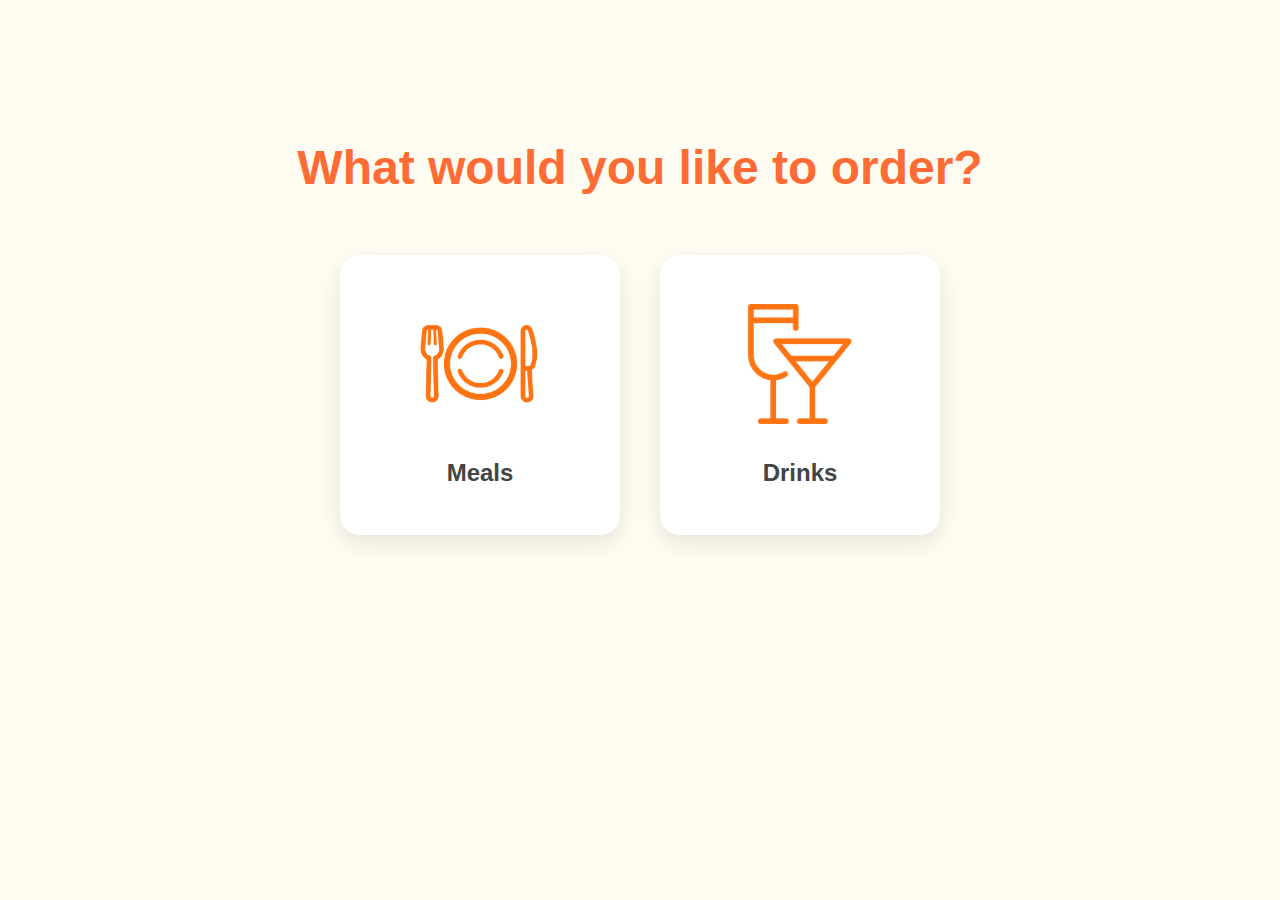
<file: choice.html>
<html lang="en">
<head>
    <link rel="stylesheet" href="stylechoice.css">

    <meta charset="UTF-8">
    <meta name="viewport" content="width=device-width, initial-scale=1.0">

    <title>Choose Your Order</title>
</head>

<body>
    <div class="page-container">
        <div class="blob blob1">
            <img class="blob-img" src="src/blob1.png" alt="Decorative blob">
        </div>
        
        <div class="blob blob2">
            <img class="blob-img" src="src/blob2.png" alt="Decorative blob">
        </div>
        
        <div class="content">
        <h1>What would you like to order?</h1>
        
        <div class="options-container">
            <!-- Meal -->
            <button class="option-button" onclick="window.location.href='index.html'">
                <div class="icon-container">
                    <img class="option-icon" src="src/mealsicon.png" alt="Meals">
                </div>
                <div class="option-title">Meals</div>
            </button>
            
            <!-- drinks -->
            <button class="option-button" onclick="window.location.href='drinks.html'">
                <div class="icon-container">
                    <img class="option-icon" src="src/drinksicon.png" alt="Drinks">
                </div>
                <div class="option-title">Drinks</div>
            </button>
        </div>
        </div>
    </div>
</body>
</html>
</file>
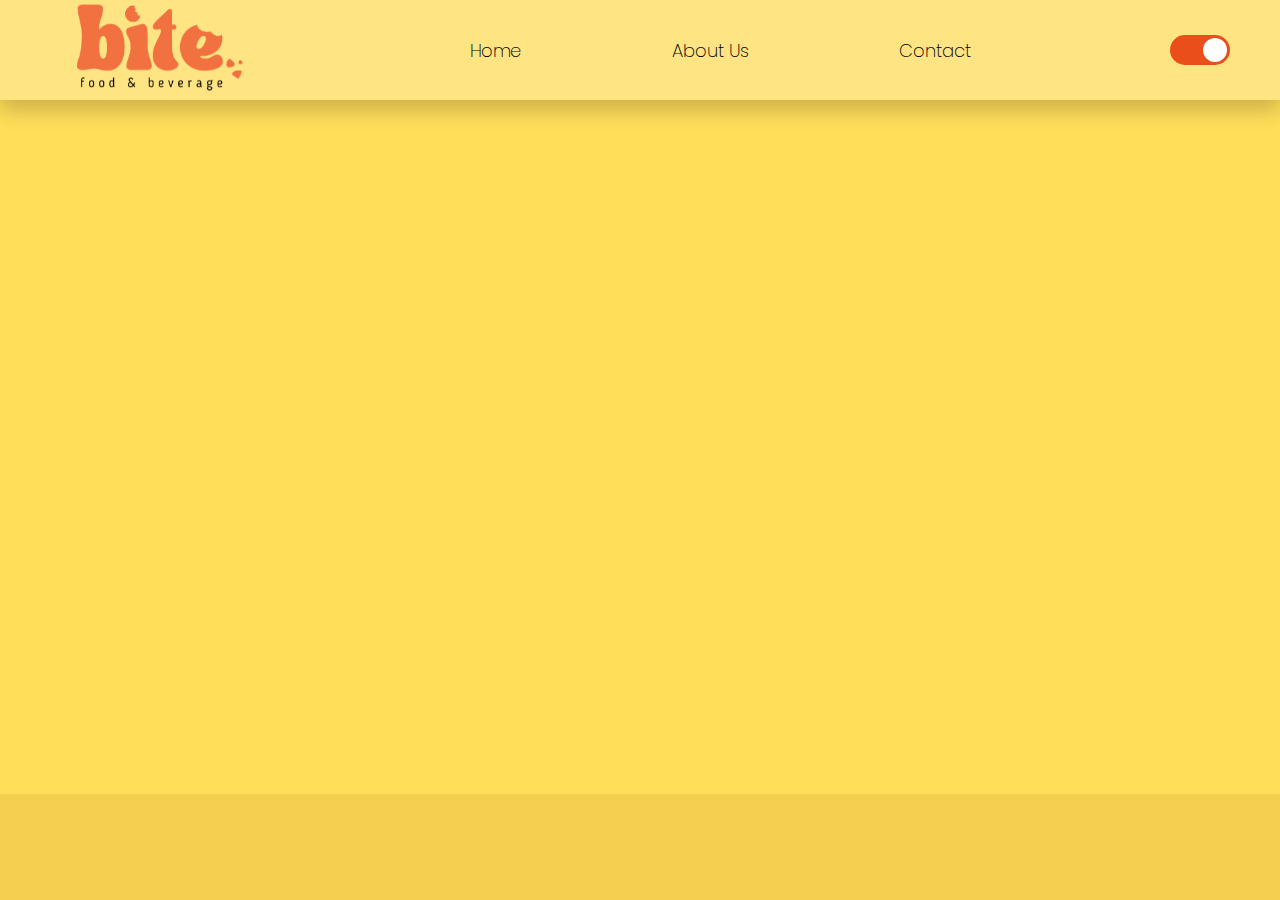
<file: main.html>
<!DOCTYPE html>
<html lang="en">

<head>
    <link href="https://fonts.googleapis.com/css2?family=Poppins:wght@700;800;900;200&display=swap" rel="stylesheet">
    <link rel="stylesheet" href="stylemain.css">

    <meta charset="UTF-8">
    <meta name="viewport" content="width=device-width, initial-scale=1.0">

    <title>Bite | Food & Beverage</title>
</head>

<body>
    <div class="navbar">
        <div class="logo">
            <img src="src/logo.png" alt="Logo" class="logo">
        </div>
        <div class="nav-links">
            <a href="#">Home</a>
            <a href="#">About Us</a>
            <a href="#">Contact</a>
        </div>
        <div class="toggle-btn"></div>
    </div>
    
    <div class="white-rectangle"></div>
    <div class="dark-rectangle"></div>

    <div class="main-content">
        <div class="content-left">
            <img src="src/phonepic.png" alt="Phone showing pasta" class="phone-image">
        </div>
        
        <div class="content-right">
            <h1>Feeling<br>    Hungry?</h1>
            <div class="open-text">WeAre<br>   Open!</div>
            <div class="wrapbtn">
                <button class="order-btn" onclick="window.location.href='choice.html'">
                Order Now</button>
            
                <div class="arrow">
                    <svg width="24" height="24" viewBox="0 0 24 24" fill="none">
                    <path d="M4 2 L20 12 L4 22 Z" stroke="white" stroke-width="3" stroke-linecap="square" stroke-linejoin="miter" fill="white"/>
                    </svg>
                </div>
            </div>

            </button>
        </div>
    </div>
</body>
</html>
</file>
<file: stylechoice.css>
* {
    margin: 0;
    padding: 0;
    box-sizing: border-box;
    font-family: 'Arial', sans-serif;
}

body {
    background-color: #fffcf1;
    overflow-x: hidden;
    min-height: 100vh;
    display: flex;
    flex-direction: column;
    align-items: center;
    justify-content: center;
    max-height: 100vh;
    overflow: hidden;
}

.page-container {
    position: relative;
    width: 100%;
    max-width: 1200px;
    min-height: 100vh;
    padding: 40px;
}

h1 {
    text-align: center;
    font-size: 48px;
    color: #ff6b35;
    margin-bottom: 60px;
    z-index: 1;
    margin-top: 100px;
}

.options-container {
    display: flex;
    justify-content: center;
    gap: 40px;
    flex-wrap: wrap;
    position: relative;
    z-index: 2;
}

.option-button {
    background-color: #ffffff;
    border: none;
    width: 280px;
    height: 280px;
    border-radius: 20px;
    display: flex;
    flex-direction: column;
    align-items: center;
    justify-content: center;
    cursor: pointer;
    box-shadow: 0 8px 25px rgba(0, 0, 0, 0.1);
    transition: transform 0.3s ease, box-shadow 0.3s ease;
    padding: 30px;
}

.option-button:hover {
    transform: translateY(-10px);
    box-shadow: 0 15px 35px rgba(0, 0, 0, 0.15);
}

.icon-container {
    width: 120px;
    height: 120px;
    margin-bottom: 20px;
    display: flex;
    align-items: center;
    justify-content: center;
}

.option-icon {
    width: 100%;
    height: 100%;
    object-fit: contain;
}

.option-title {
    font-size: 24px;
    font-weight: bold;
    color: #444;
    margin-top: 15px;
}

/* Blob decorations */
.blob {
    position: absolute;
    z-index: 1;
}

.blob-img {
    opacity: 0.7;
}

.blob1 {
    top: -200px;
    right: -200px;
    animation: slideInTopRight 1.2s ease forwards, rotate 25s linear infinite;
    transform: scale(0) rotate(0deg);
    opacity: 0;
    width: 300px;
}

.blob2 {
    bottom: -200px;
    left: -200px;
    animation: slideInBottomLeft 1.2s ease forwards, rotate 30s linear infinite reverse;
    transform: scale(0) rotate(0deg);
    opacity: 0;
    width: 300px;
}

@keyframes slideInTopRight {
    0% {
        transform: translateX(100px) translateY(-100px) scale(0) rotate(0deg);
        opacity: 0;
    }
    100% {
        transform: translateX(0) translateY(0) scale(1) rotate(0deg);
        opacity: 0.7;
    }
}

@keyframes slideInBottomLeft {
    0% {
        transform: translateX(-100px) translateY(100px) scale(0) rotate(0deg);
        opacity: 0;
    }
    100% {
        transform: translateX(0) translateY(0) scale(1) rotate(0deg);
        opacity: 0.7;
    }
}

@keyframes rotate {
    0% {
        transform: rotate(0deg);
    }
    100% {
        transform: rotate(360deg);
    }
}
</file>
<file: stylemain.css>
* {
    margin: 0;
    padding: 0;
    box-sizing: border-box;
    font-family: 'Arial', sans-serif;
}

body {
    background-color: #FFDE59;
}

.navbar {
    display: flex;
    justify-content: space-between;
    align-items: center;
    padding: 20px 50px;
    width: 100%;
    height: 100px;
    background-color: #ffe484;
    filter: drop-shadow(0px 10px 10px rgba(0,0,0,0.2));
     
}

.logo {
    position: relative;
    left: -5px;
    height: auto;
    width: 220px
  }

.logo span {
    display: block;
}

.nav-links {
    display: flex;
    gap: 150px;
}

.nav-links a {
    text-decoration: none;
    color: #000;
    font-size: 18px;
    font-family: 'Poppins', sans-serif;
    font-weight: 200;
}

.toggle-btn {
    width: 60px;
    height: 30px;
    background-color: #E94E1B;
    border-radius: 15px;
    position: relative;
    cursor: pointer;
}

.toggle-btn::after {
    content: "";
    position: absolute;
    width: 24px;
    height: 24px;
    background-color: #fff;
    border-radius: 50%;
    top: 3px;
    right: 3px;
}

.main-content {
    display: flex;
    padding: 30px 50px;
    z-index: 2;
}

.content-left {
    flex: 1;
    position: relative;
}

.phone-image {
    filter: drop-shadow(0px 10px 10px rgba(0,0,0,0.2));
    transform: translateX(-100%);
    animation: slideInFromLeft 1.2s ease forwards;
    animation-delay: 0.5s;
}

.content-right {
    flex: 1;
    display: flex;
    flex-direction: column;
    justify-content: center;
    align-items: flex-start;
}

h1 {
    font-size: 70px;
    margin-bottom: 40px;
    transform: translateX(-400px);
    opacity: 0;
    animation: slideInText 1.2s ease forwards;
    animation-delay: 1.2s;
    margin-top: -150px;
    margin-right: 450px;
    z-index: 1;
    font-family: 'Poppins', sans-serif;
    font-weight: 700;
    line-height: 1.2;
}

.open-text {
    font-size: 100px;
    color: #E94E1B;
    font-weight: 800;
    margin-top: -40px;
    opacity: 0;
    animation: popIn 0.8s ease forwards;
    animation-delay: 2s;
    margin-left: 200px;
    font-family: 'Poppins', sans-serif;
    line-height: 1.2;
}

.wrapbtn{
    transform: translateX(500px);
    opacity: 0;
    animation: slideInAndWiggle 1.5s ease forwards;
    animation-delay: 2.5s;
    z-index: 1;
}

.order-btn {
    background-color: #5D4037;
    color: #fff;
    border: none;
    padding: 15px 40px;
    font-size: 18px;
    border-radius: 10px;
    cursor: pointer;
    position: relative;
    z-index: 1;
}

.order-btn:hover {
    transform: scale(1.05);
    box-shadow: 0px 6px 20px rgba(0, 0, 0, 0.25);
}

.wrapbtn:hover .arrow {
    transform: translateY(-50%) translateX(0);
    opacity: 1;
}

.arrow {
    position: absolute;
    top: 50%;
    right: -40px; 
    transform: translateY(-50%) translateX(-20px);
    opacity: 0;
    transition: transform 0.3s ease, opacity 0.3s ease;
    pointer-events: none; 
    z-index: 1;
}

.white-rectangle {
    position: absolute;
    top: 150px;
    left: 0;
    width: 100%;
    height: 180px;
    background-color: rgba(255, 255, 255, 0.32);
    z-index: 1;
    transform: translateX(-100%);
    animation: slideInFromLeft 1s ease forwards;
}


.dark-rectangle {
    position: absolute;
    bottom: 0;
    left: 0;
    width: 100%;
    height: 106px;
    background-color: rgba(161, 78, 0, 0.1);
    z-index: 1;
}

.content-left {
    z-index: 1;
    margin-left: -60px;
    margin-top: -70px;

}

img{
    width: 550px;
}

@keyframes slideInFromLeft {
    0% { transform: translateX(-100%); }
    100% { transform: translateX(0); }
}

@keyframes slideInText {
    0% { 
        transform: translateX(-200px);
        opacity: 0;
    }
    100% { 
        transform: translateX(0);
        opacity: 1;
    }
}

@keyframes popIn {
    0% { 
        transform: scale(0.8);
        opacity: 0;
    }
    70% { 
        transform: scale(1.1);
    }
    100% { 
        transform: scale(1);
        opacity: 1;
    }
}

@keyframes slideInAndWiggle {
    0% { 
        transform: translateX(100px) rotate(0deg);
        opacity: 0;
    }
    50% { 
        transform: translateX(0) rotate(0deg);
        opacity: 1;
    }
    60% { transform: translateX(0) rotate(15deg); }
    70% { transform: translateX(0) rotate(-15deg); }
    80% { transform: translateX(0) rotate(10deg); }
    90% { transform: translateX(0) rotate(-10deg); }
    100% { transform: translateX(0) rotate(0deg) scale(1);
    opacity: 1;}
}
</file>
